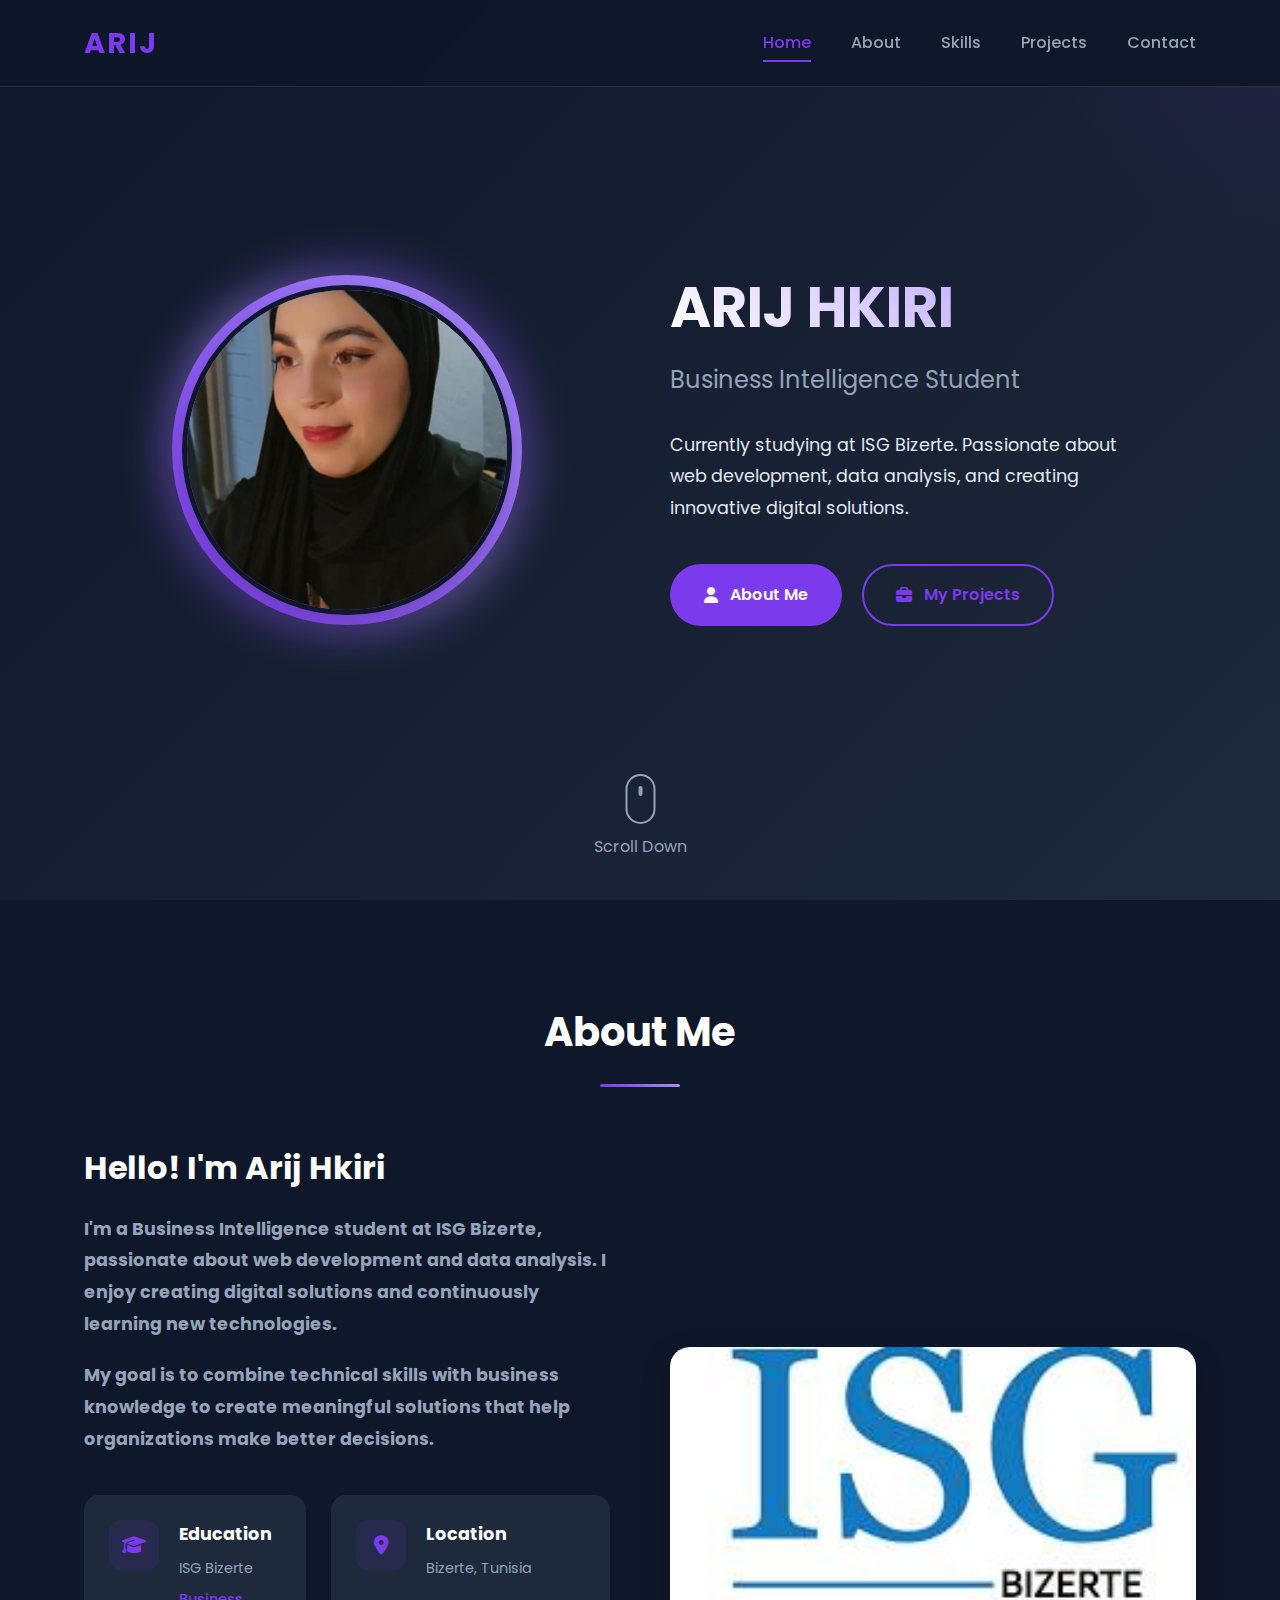
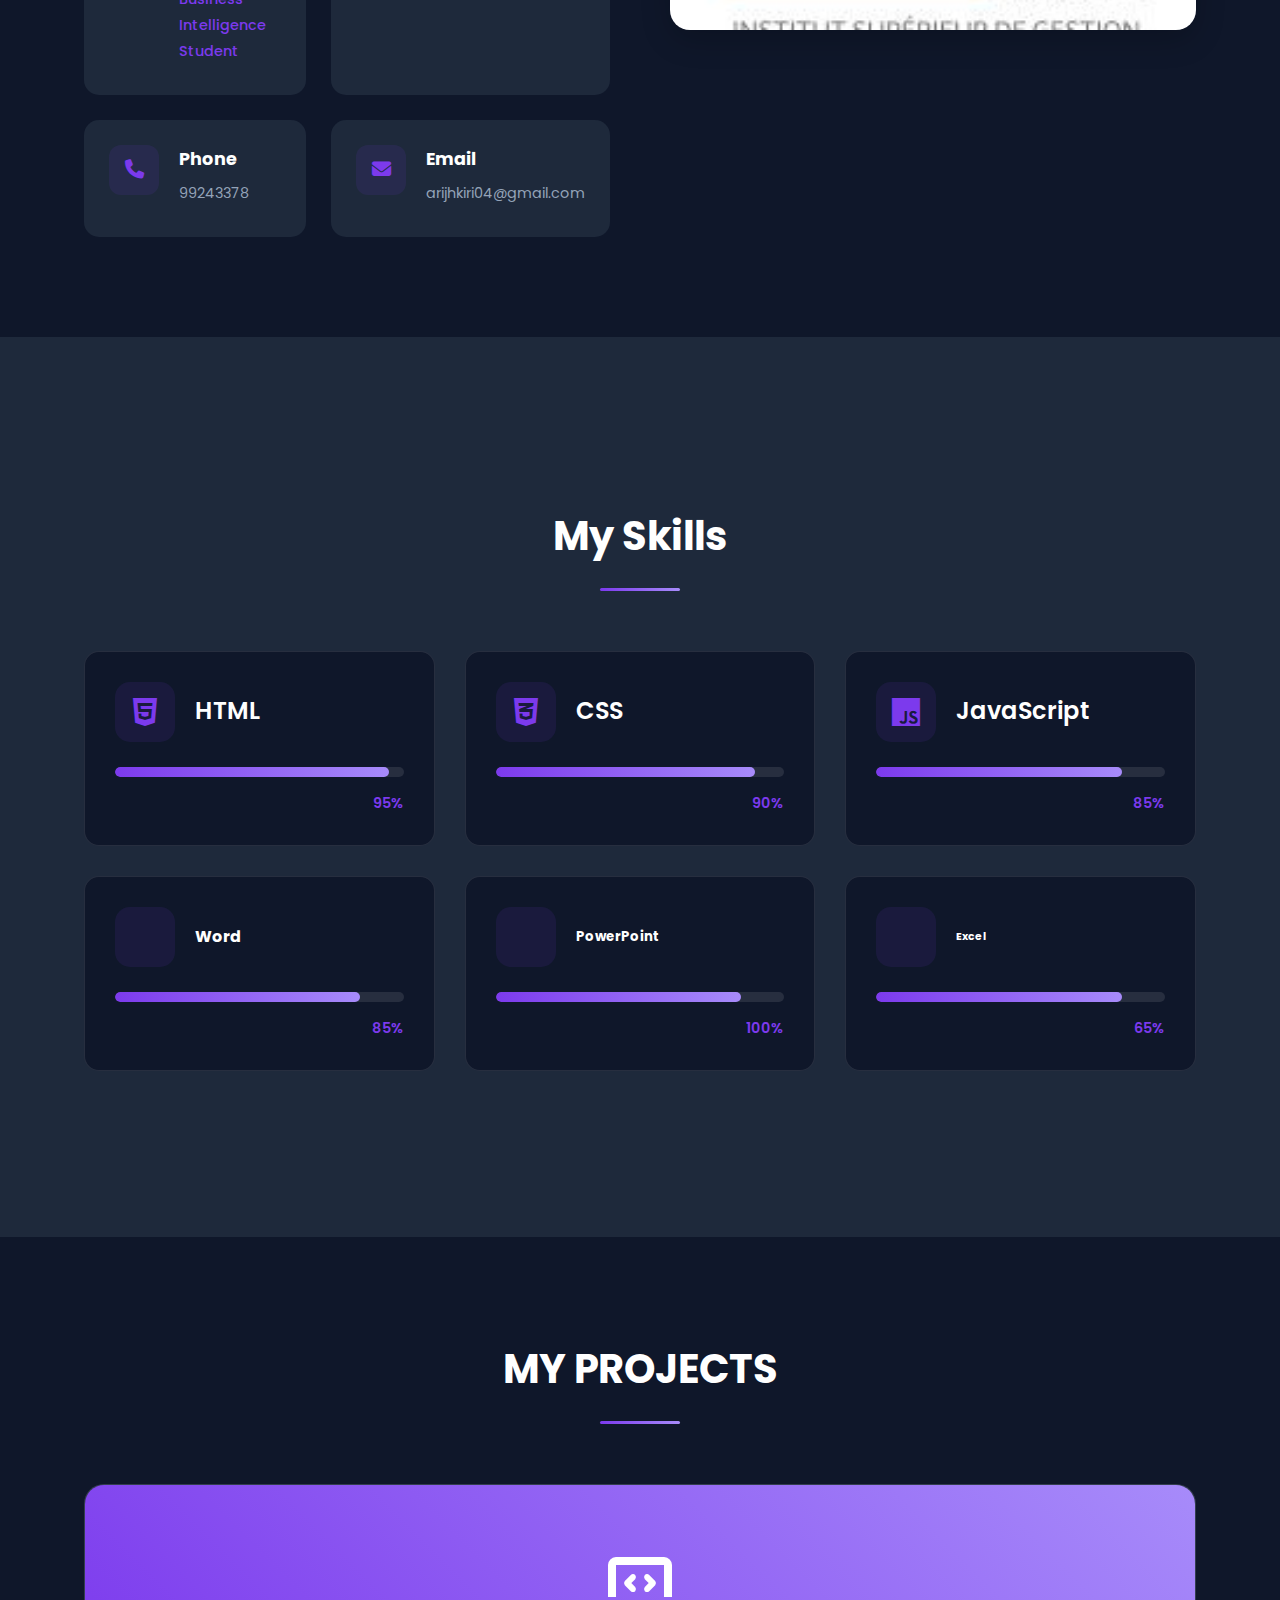
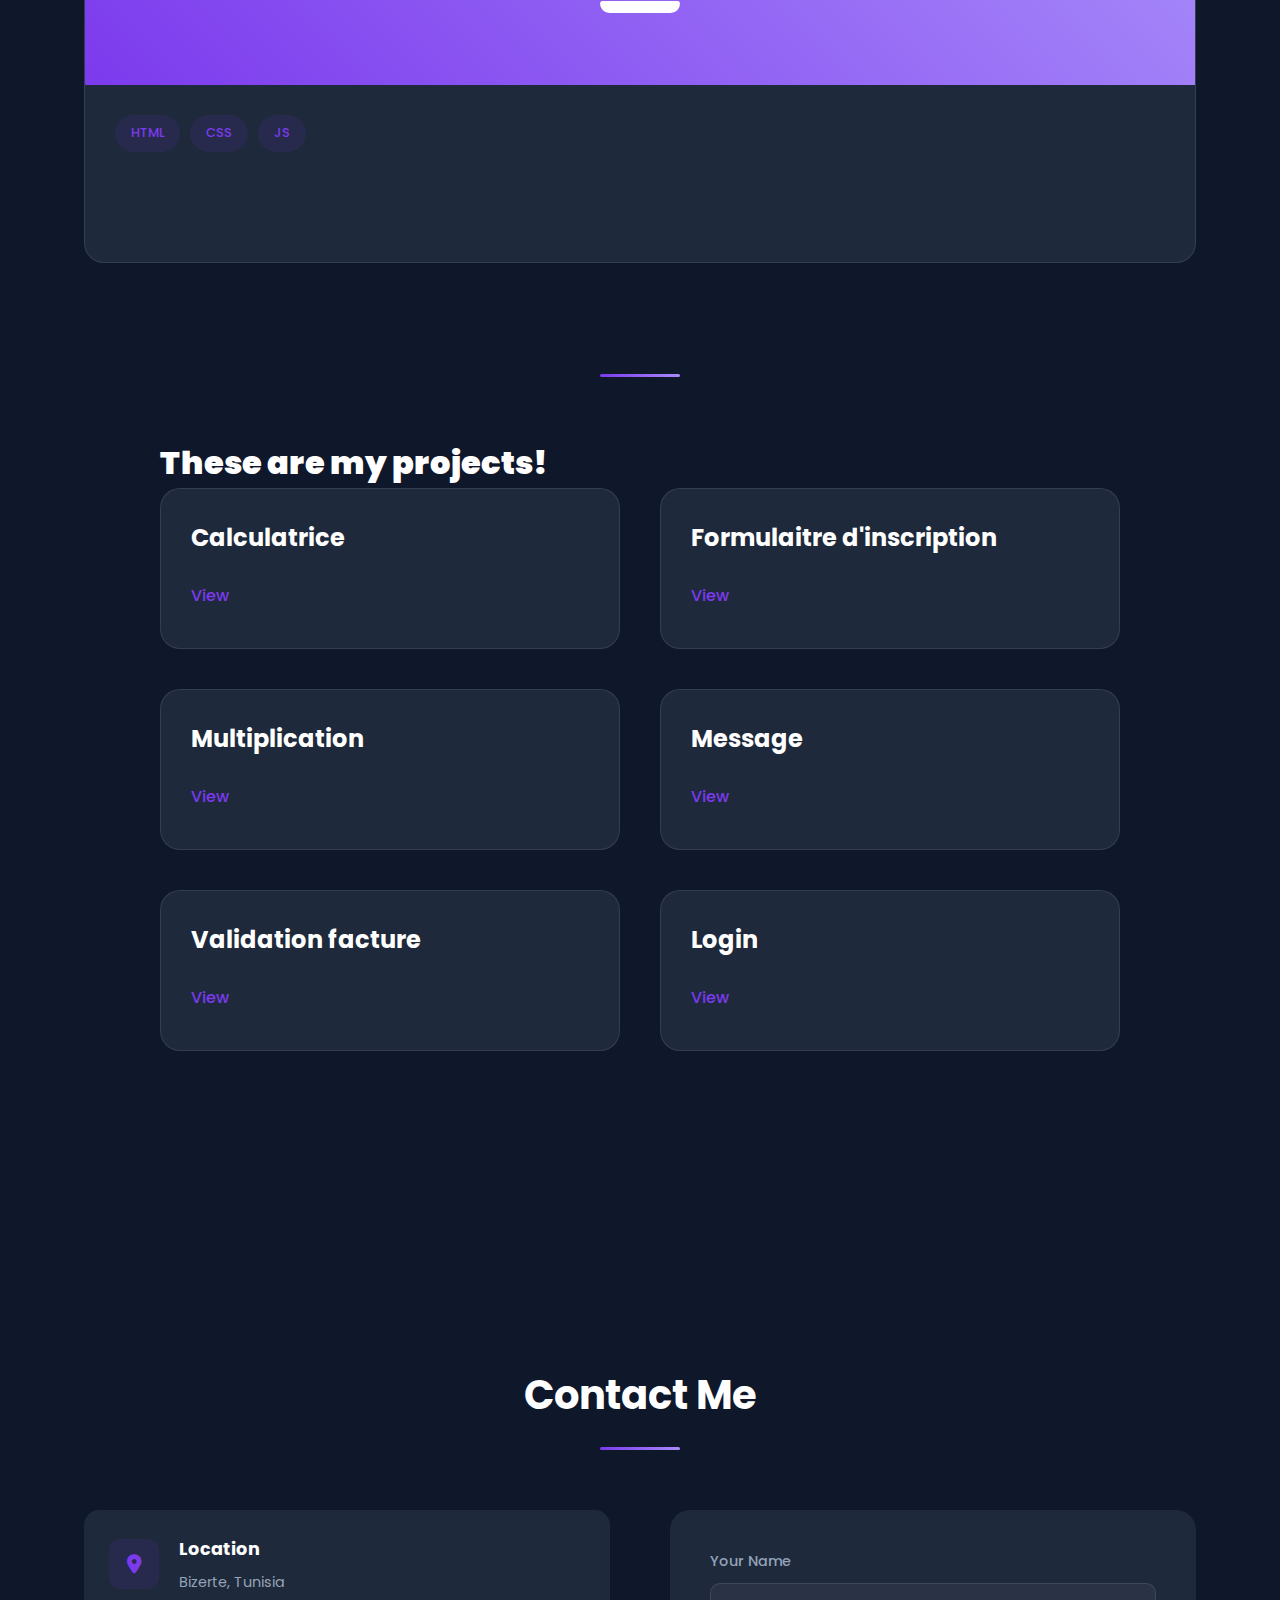
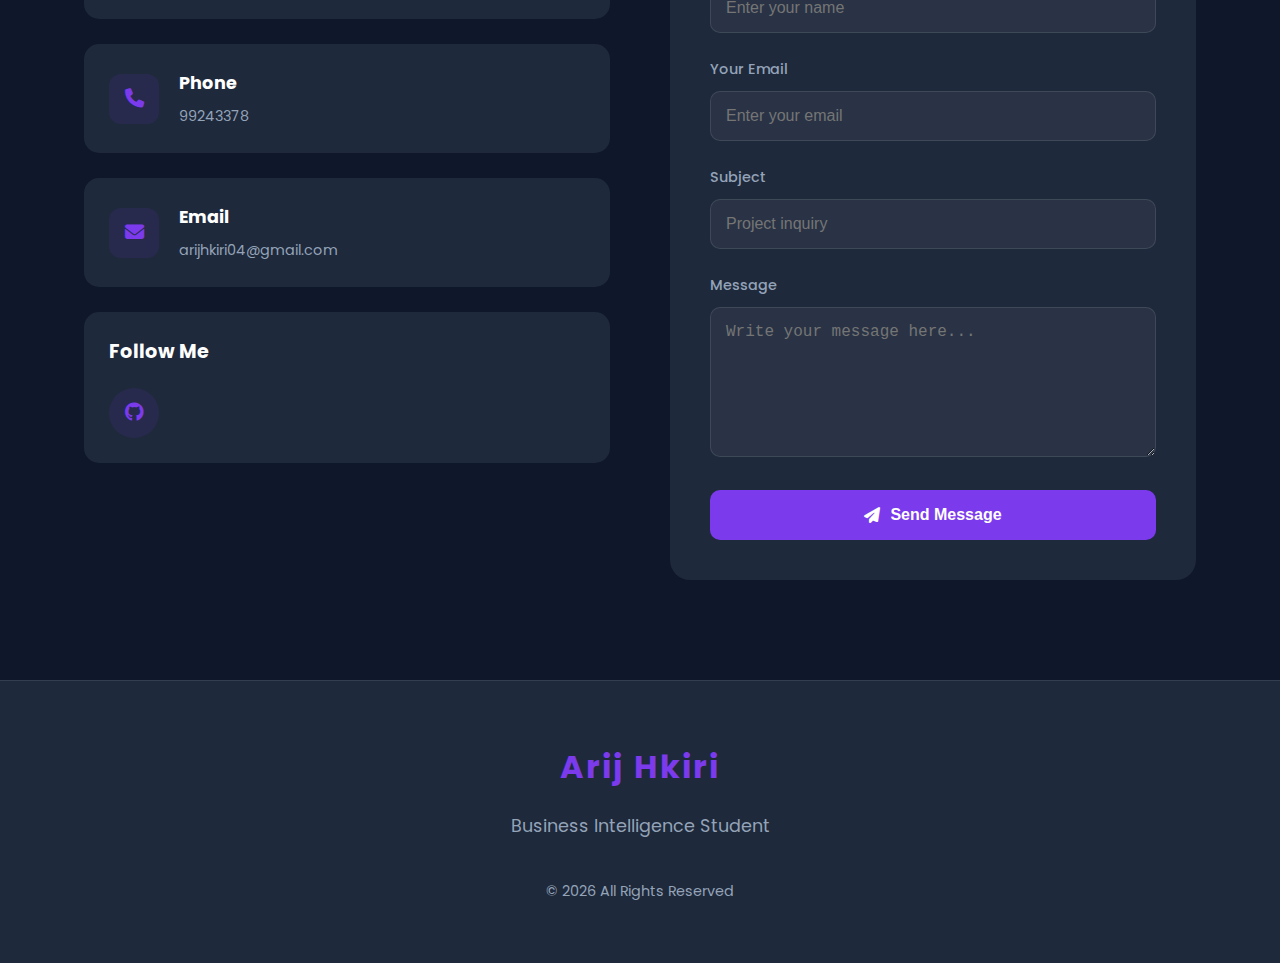
<file: index.html>
<!DOCTYPE html>
<html lang="en">
<head>
    <meta charset="UTF-8">
    <meta name="viewport" content="width=device-width, initial-scale=1.0">
    <title>Arij Hkiri | Portfolio</title>
    <link rel="icon" href="https://img.icons8.com/color/96/000000/code.png">
    <link rel="stylesheet" href="style.css">
    <link rel="stylesheet" href="https://cdnjs.cloudflare.com/ajax/libs/font-awesome/6.4.0/css/all.min.css">
    <link href="https://fonts.googleapis.com/css2?family=Poppins:wght@300;400;500;600;700&display=swap" rel="stylesheet">
</head>
<body>
    
    <nav class="navbar">
        <div class="container">
            <div class="nav-logo">ARIJ</div>
            <input type="checkbox" id="menu-toggle" class="menu-toggle">
            <label for="menu-toggle" class="menu-btn">
                <i class="fas fa-bars"></i>
            </label>
            <ul class="nav-menu">
                <li><a href="#home" class="nav-link active">Home</a></li>
                <li><a href="#about" class="nav-link">About</a></li>
                <li><a href="#skills" class="nav-link">Skills</a></li>
                <li><a href="#projects" class="nav-link">Projects</a></li>
                <li><a href="#contact" class="nav-link">Contact</a></li>
            </ul>
        </div>
    </nav>

  
    <section id="home" class="section home-section">
        <div class="container">
            <div class="home-content">
                <div class="profile-container">
                    <div class="profile-circle">
                        <img src="arij.jpeg" 
                             alt="Arij Hkiri" 
                             class="profile-img">
                    </div>
                </div>
                
                <div class="home-text">
                    <h1 class="title">ARIJ <span class="highlight">HKIRI</span></h1>
                    <h2 class="subtitle">Business Intelligence Student</h2>
                    
                    <p class="description">
                        Currently studying at ISG Bizerte. Passionate about web development, 
                        data analysis, and creating innovative digital solutions.
                    </p>
                    
                    <div class="cta-buttons">
                        <a href="#about" class="btn btn-primary">
                            <i class="fas fa-user"></i>
                            <span>About Me</span>
                        </a>
                        <a href="#projects" class="btn btn-secondary">
                            <i class="fas fa-briefcase"></i>
                            <span>My Projects</span>
                        </a>
                    </div>
                </div>
            </div>
            
            <div class="scroll-indicator">
                <a href="#about" class="scroll-down">
                    <div class="mouse">
                        <div class="wheel"></div>
                    </div>
                    <span>Scroll Down</span>
                </a>
            </div>
        </div>
    </section>

   
    <section id="about" class="section about-section">
        <div class="container">
            <div class="section-header">
                <h2 class="section-title">About Me</h2>
                <div class="section-line"></div>
            </div>
            
            <div class="about-content">
                <div class="about-text">
                    <h3>Hello! I'm Arij Hkiri</h3>
                    <p><b> I'm a Business Intelligence student at ISG Bizerte, passionate about 
                        web development and data analysis. I enjoy creating digital solutions 
                        and continuously learning new technologies.</b>
                       
                    </p>
                    <p><b>My goal is to combine technical skills with business knowledge to create 
                        meaningful solutions that help organizations make better decisions.</b>
                        
                    </p>
                    
                    <div class="info-grid">
                        <div class="info-item">
                            <div class="info-icon">
                                <i class="fas fa-graduation-cap"></i>
                            </div>
                            <div class="info-content">
                                <h4>Education</h4>
                                <p>ISG Bizerte</p>
                                <p class="info-detail">Business Intelligence Student</p>
                            </div>
                        </div>
                        
                        <div class="info-item">
                            <div class="info-icon">
                                <i class="fas fa-map-marker-alt"></i>
                            </div>
                            <div class="info-content">
                                <h4>Location</h4>
                                <p>Bizerte, Tunisia</p>
                            </div>
                        </div>
                        
                        <div class="info-item">
                            <div class="info-icon">
                                <i class="fas fa-phone"></i>
                            </div>
                            <div class="info-content">
                                <h4>Phone</h4>
                                <p>99243378</p>
                            </div>
                        </div>
                        
                        <div class="info-item">
                            <div class="info-icon">
                                <i class="fas fa-envelope"></i>
                            </div>
                            <div class="info-content">
                                <h4>Email</h4>
                                <p>arijhkiri04@gmail.com</p>
                            </div>
                        </div>
                    </div>
                </div>
                
                <div class="about-image">
                    <img src="isgb.jpg">
                </div>
            </div>
        </div>
    </section>

    <!-- Skills Section -->
    <section id="skills" class="section skills-section">
        <div class="container">
            <div class="section-header">
                <h2 class="section-title">My Skills</h2>
                <div class="section-line"></div>
            </div>
            
            <div class="skills-container">
                <div class="skill-card">
                    <div class="skill-header">
                        <div class="skill-icon">
                            <i class="fab fa-html5"></i>
                        </div>
                        <h3>HTML</h3>
                    </div>
                    <div class="skill-bar">
                        <div class="skill-progress" style="width: 95%"></div>
                    </div>
                    <div class="skill-percent">95%</div>
                </div>
                
                <div class="skill-card">
                    <div class="skill-header">
                        <div class="skill-icon">
                            <i class="fab fa-css3-alt"></i>
                        </div>
                        <h3>CSS</h3>
                    </div>
                    <div class="skill-bar">
                        <div class="skill-progress" style="width: 90%"></div>
                    </div>
                    <div class="skill-percent">90%</div>
                </div>
                
                <div class="skill-card">
                    <div class="skill-header">
                        <div class="skill-icon">
                            <i class="fab fa-js"></i>
                        </div>
                        <h3>JavaScript</h3>
                    </div>
                    <div class="skill-bar">
                        <div class="skill-progress" style="width: 85%"></div>
                    </div>
                    <div class="skill-percent">85%</div>
                </div>
                 <div class="skill-card">
                    <div class="skill-header">
                        <div class="skill-icon">
                            <i class="fab fa-Wo"></i>
                        </div>
                        <h4>Word</h4>
                    </div>
                    <div class="skill-bar">
                        <div class="skill-progress" style="width: 85%"></div>
                    </div>
                    <div class="skill-percent">85%</div>
                </div>
                 <div class="skill-card">
                    <div class="skill-header">
                        <div class="skill-icon">
                            <i class="fab fa-PP"></i>
                        </div>
                        <h5>PowerPoint</h5>
                    </div>
                    <div class="skill-bar">
                        <div class="skill-progress" style="width: 85%"></div>
                    </div>
                    <div class="skill-percent">100%</div>
                </div>
                <div class="skill-card">
                    <div class="skill-header">
                        <div class="skill-icon">
                            <i class="fab fa-ex"></i>
                        </div>
                        <h6>Excel</h6>
                    </div>
                    <div class="skill-bar">
                        <div class="skill-progress" style="width: 85%"></div>
                    </div>
                    <div class="skill-percent">65%</div>
                </div>
    </section>

    <section id="projects" class="section projects-section">
        <div class="container">
            <div class="section-header">
                <h2 class="section-title">MY PROJECTS</h2>
                <div class="section-line"></div>
            </div>
            
            <div class="projects-grid">
                <div class="project-card">
                    <div class="project-image">
                        <i class="fas fa-laptop-code"></i>
                    </div>
                    <div class="project-content">
                      
                        <div class="project-tech">
                            <span class="tech-tag">HTML</span>
                            <span class="tech-tag">CSS</span>
                            <span class="tech-tag">JS</span>
                        </div>
                        <a href="#" class="project-link">
                       
                       </div>
                        </a>
                    </div>
                </div>
                <section id="projects" class="section projects-section">
    <div class="container">
        <div class="section-header">
          
            <div class="section-line"></div>
        </div>

        
        <h1><b>These are my projects!</b></h1>
        <div class="projects-grid">
            <div class="project-card">
                <div class="project-content">
                    <h3>Calculatrice</h3>
                    <a href="mes-projets/calculatrice.html" target="_blank" class="project-link">View</a>
                </div>
            </div>

            <div class="project-card">
                <div class="project-content">
                    <h3>Formulaitre d'inscription</h3>
                    <a href="mes-projets/formulaire-inscription.html" target="_blank" class="project-link">View</a>
                </div>
            </div>

            <div class="project-card">
                <div class="project-content">
                    <h3>Multiplication</h3>
                    <a href="mes-projets/multiplication.html" target="_blank" class="project-link">View</a>
                </div>
            </div>
  <div class="project-card">
                <div class="project-content">
                    <h3>Message</h3>
                    <a href="mes-projets/message.html" target="_blank" class="project-link">View</a>
                </div>
            </div>
<div class="project-card">
                <div class="project-content">
                    <h3>Validation facture</h3>
                    <a href="mes-projets/validationfacture.html" target="_blank" class="project-link">View</a>
                </div>
            </div>
            <div class="project-card">
                <div class="project-content">
                    <h3>Login</h3>
                    <a href="mes-projets/login.html" target="_blank" class="project-link">View</a>
                </div>
            </div>
        </div>
    </div>
</section>
    </section>

    <section id="contact" class="section contact-section">
        <div class="container">
            <div class="section-header">
                <h2 class="section-title">Contact Me</h2>
                <div class="section-line"></div>
            </div>
            
            <div class="contact-content">
                <div class="contact-info">
                    <div class="contact-card">
                        <div class="contact-icon">
                            <i class="fas fa-map-marker-alt"></i>
                        </div>
                        <div class="contact-details">
                            <h4>Location</h4>
                            <p>Bizerte, Tunisia</p>
                        </div>
                    </div>
                    
                    <div class="contact-card">
                        <div class="contact-icon">
                            <i class="fas fa-phone"></i>
                        </div>
                        <div class="contact-details">
                            <h4>Phone</h4>
                            <p>99243378</p>
                        </div>
                    </div>
                    
                    <div class="contact-card">
                        <div class="contact-icon">
                            <i class="fas fa-envelope"></i>
                        </div>
                        <div class="contact-details">
                            <h4>Email</h4>
                            <p>arijhkiri04@gmail.com</p>
                        </div>
                    </div>
                    
                    <div class="social-links">
                        <h4>Follow Me</h4>
                        <div class="social-icons">

                            <a href="https://github.com/Arij-code/Arij-code.git" class="social-icon">
                                <i class="fab fa-github"></i>
                            </a>
                           
                        </div>
                    </div>
                </div>
                
                <div class="contact-form">
                    <form action="#" method="post">
                        <div class="form-group">
                            <label for="name">Your Name</label>
                            <input type="text" id="name" name="name" placeholder="Enter your name" required>
                        </div>
                        
                        <div class="form-group">
                            <label for="email">Your Email</label>
                            <input type="email" id="email" name="email" placeholder="Enter your email" required>
                        </div>
                        
                        <div class="form-group">
                            <label for="subject">Subject</label>
                            <input type="text" id="subject" name="subject" placeholder="Project inquiry">
                        </div>
                        
                        <div class="form-group">
                            <label for="message">Message</label>
                            <textarea id="message" name="message" placeholder="Write your message here..." required></textarea>
                        </div>
                        
                        <button type="submit" class="submit-btn">
                            <i class="fas fa-paper-plane"></i>
                            Send Message
                        </button>
                    </form>
                </div>
            </div>
        </div>
    </section>

    <footer class="footer">
        <div class="container">
            <div class="footer-content">
                <div class="footer-logo">Arij Hkiri</div>
                <p class="footer-text">Business Intelligence Student</p>
                <p class="copyright">© 2026 All Rights Reserved</p>
            </div>
        </div>
    </footer>
</body>
</html>
</file>
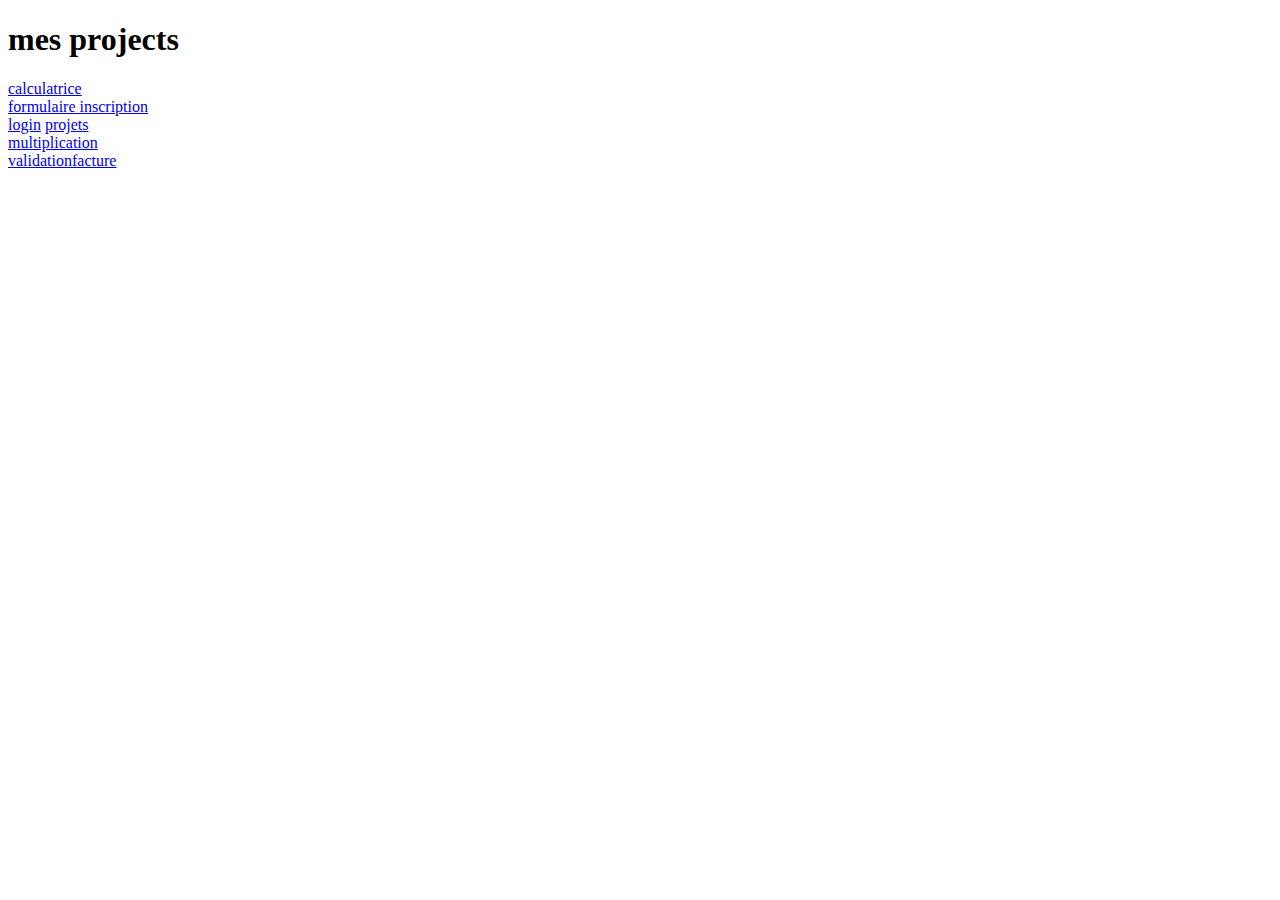
<file: mes-projets/index.html>
<!DOCTYPE html>
<html>
<head>
  <meta charset="UTF-8">
  <title>mes projets</title>
</head>
<body>

<h1>mes projects</h1>

<a href="mes-projets/calculatrice.html">calculatrice</a><br>
<a href="mes-projets/formulaire inscription.html">formulaire inscription</a><br>
<a href="mes-projets/login.html">login</a>
<a href="mes-projets/message.html">projets</a><br>
<a href="mes-projets/multiplication.html">multiplication</a><br>
<a href="mes-projets/validationfacture.html">validationfacture</a><br>

</body>
</html>
</file>
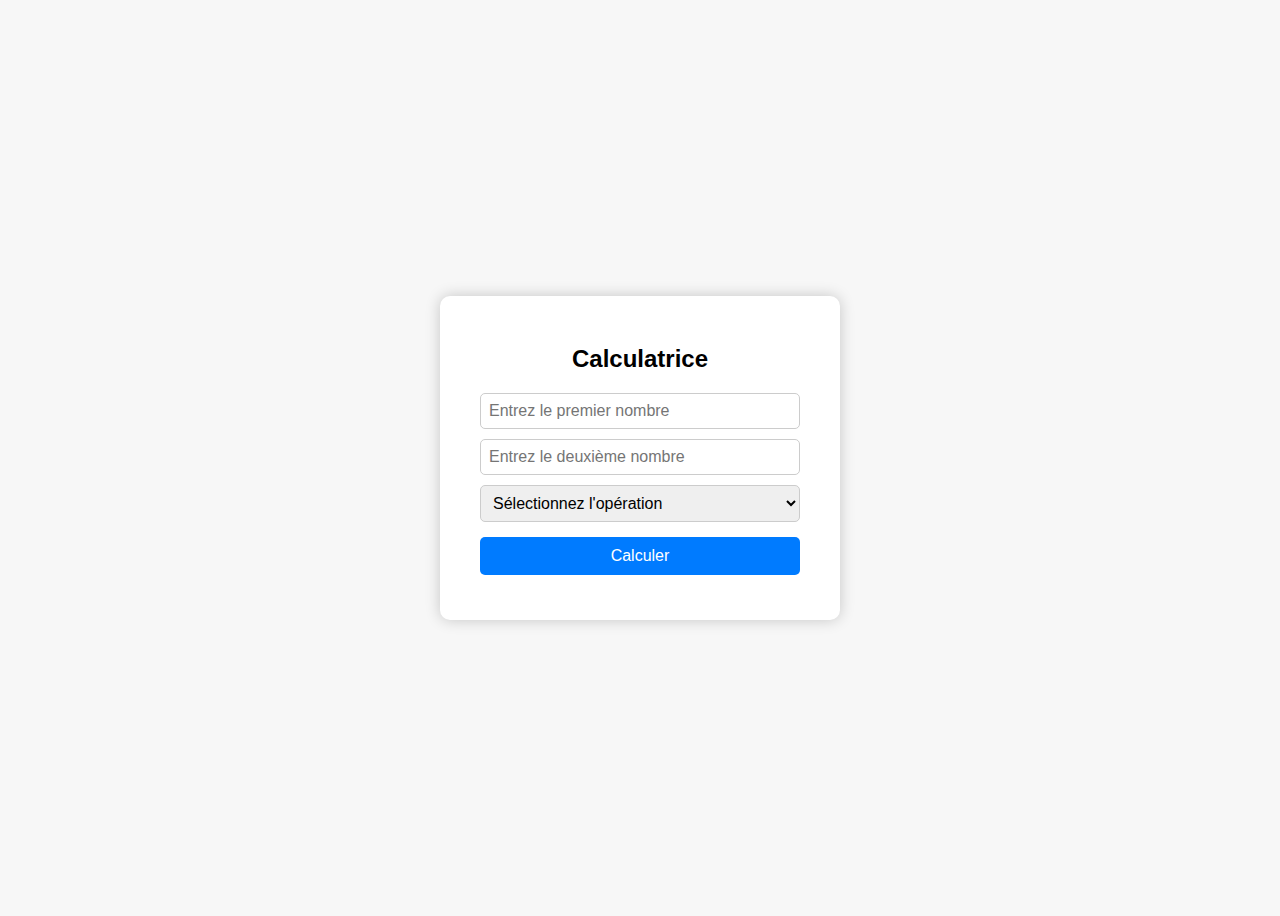
<file: mes-projets/calculatrice.html>
<!DOCTYPE html>
<html lang="fr">
<head>
  <meta charset="UTF-8">
  <meta name="viewport" content="width=device-width, initial-scale=1.0">
  <title>Calculatrice simple</title>
  <style>
    body {
      font-family: Arial, sans-serif;
      background-color: #f7f7f7;
      display: flex;
      justify-content: center;
      align-items: center;
      height: 100vh;
    }
    .calculator {
      background-color: #fff;
      padding: 30px 40px;
      border-radius: 10px;
      box-shadow: 0 0 15px rgba(0,0,0,0.2);
      width: 320px;
    }
    h2 {
      text-align: center;
      margin-bottom: 20px;
    }
    input[type="number"] {
      width: 100%;
      padding: 8px;
      margin-bottom: 10px;
      border-radius: 5px;
      border: 1px solid #ccc;
      box-sizing: border-box;
      font-size: 16px;
    }
    select {
      width: 100%;
      padding: 8px;
      margin-bottom: 15px;
      border-radius: 5px;
      border: 1px solid #ccc;
      font-size: 16px;
    }
    button {
      width: 100%;
      padding: 10px;
      border: none;
      background-color: #007BFF;
      color: #fff;
      font-size: 16px;
      border-radius: 5px;
      cursor: pointer;
    }
    button:hover {
      background-color: #0056b3;
    }
    .result {
      margin-top: 15px;
      font-size: 18px;
      font-weight: bold;
      text-align: center;
      color: #333;
    }
    .error {
      color: red;
      font-size: 14px;
      margin-bottom: 10px;
      text-align: center;
    }
  </style>
</head>
<body>

<div class="calculator">
  <h2>Calculatrice</h2>
  
  <div class="error" id="error"></div>
  
  <input type="number" id="nombre1" placeholder="Entrez le premier nombre">
  <input type="number" id="nombre2" placeholder="Entrez le deuxième nombre">
  
  <select id="operation">
    <option value="">Sélectionnez l'opération</option>
    <option value="+">Addition (+)</option>
    <option value="-">Soustraction (-)</option>
    <option value="*">Multiplication (*)</option>
    <option value="/">Division (/)</option>
  </select>
  
  <button id="btn_calculer">Calculer</button>
  
  <div class="result" id="resultat"></div>
</div>

<script>
const nombre1 = document.getElementById("nombre1");
const nombre2 = document.getElementById("nombre2");
const operation = document.getElementById("operation");
const btn = document.getElementById("btn_calculer");
const resultat = document.getElementById("resultat");
const error = document.getElementById("error");

btn.addEventListener("click", () => {

  resultat.textContent = "";
  error.textContent = "";

  let n1 = Number(nombre1.value);
  let n2 = Number(nombre2.value);
  let op = operation.value;

  if (isNaN(n1) || isNaN(n2)) {
    error.textContent = "Veuillez entrer des nombres valides.";
    return;
  }
  if (!op) {
    error.textContent = "Veuillez sélectionner une opération.";
    return;
  }
  if (op === "/" && n2 === 0) {
    error.textContent = "Erreur : division par zéro impossible !";
    return;
  }


  let res;
  switch(op) {
    case "+": res = n1 + n2; break;
    case "-": res = n1 - n2; break;
    case "*": res = n1 * n2; break;
    case "/": res = n1 / n2; break;
  }

  resultat.textContent = `Résultat : ${n1} ${op} ${n2} = ${res}`;
});
</script>

</body>
</html>
</file>
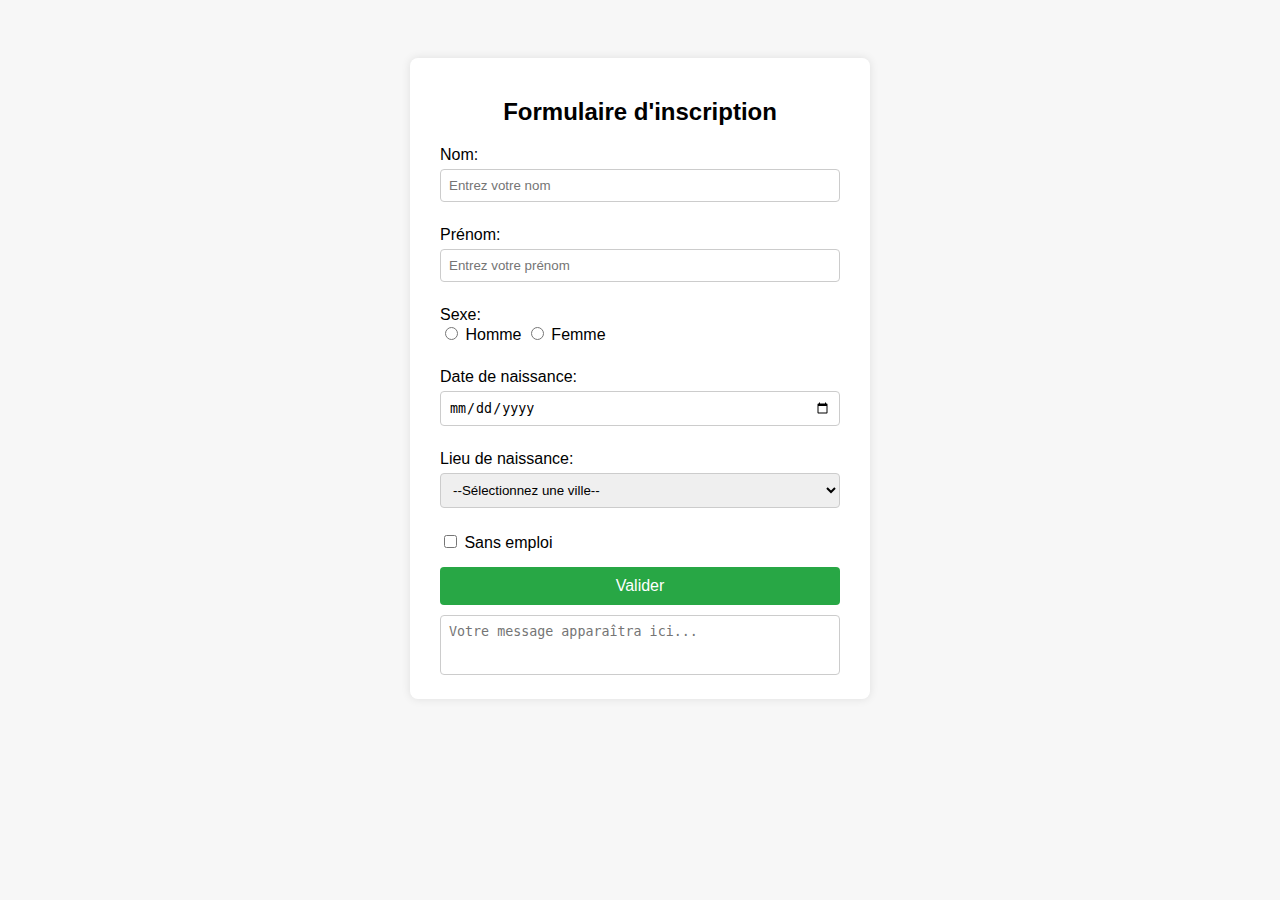
<file: mes-projets/formulaire inscription.html>
<!DOCTYPE html>
<html lang="fr">
<head>
<meta charset="UTF-8">
<meta name="viewport" content="width=device-width, initial-scale=1.0">
<title>Formulaire d'inscription</title>
<style>
  body {
    font-family: Arial, sans-serif;
    background-color: #f7f7f7;
    display: flex;
    justify-content: center;
    padding: 50px 0;
  }
  .container {
    background-color: #fff;
    padding: 20px 30px;
    border-radius: 8px;
    box-shadow: 0 0 10px rgba(0,0,0,0.1);
    width: 400px;
  }
  h2 {
    text-align: center;
    margin-bottom: 20px;
  }
  label {
    display: block;
    margin-top: 10px;
  }
  input[type="text"], input[type="date"], select, textarea {
    width: 100%;
    padding: 8px;
    margin-top: 5px;
    border-radius: 4px;
    border: 1px solid #ccc;
    box-sizing: border-box;
  }
  .error {
    color: red;
    font-size: 12px;
    height: 14px;
  }
  button {
    width: 100%;
    padding: 10px;
    margin-top: 15px;
    border: none;
    background-color: #28a745;
    color: #fff;
    border-radius: 4px;
    cursor: pointer;
    font-size: 16px;
  }
  button:hover {
    background-color: #218838;
  }
  textarea {
    resize: none;
    margin-top: 10px;
    height: 60px;
  }
</style>
</head>
<body>

<div class="container">
  <h2>Formulaire d'inscription</h2>

  <div>
    <label for="nom">Nom:</label>
    <input type="text" id="nom" placeholder="Entrez votre nom">
    <div class="error"></div>
  </div>

  <div>
    <label for="prenom">Prénom:</label>
    <input type="text" id="prenom" placeholder="Entrez votre prénom">
    <div class="error"></div>
  </div>

  <div>
    <label>Sexe:</label>
    <input type="radio" name="sexe" id="homme"> Homme
    <input type="radio" name="sexe" id="femme"> Femme
    <div class="error"></div>
  </div>

  <div>
    <label for="dateN">Date de naissance:</label>
    <input type="date" id="dateN">
    <div class="error"></div>
  </div>

  <div>
    <label for="lieu">Lieu de naissance:</label>
    <select id="lieu">
      <option value="">--Sélectionnez une ville--</option>
      <option value="Tunis">Tunis</option>
      <option value="Sfax">Sfax</option>
      <option value="Sousse">Sousse</option>
      <option value="Autre">Autre</option>
    </select>
    <div class="error"></div>
  </div>

  <div>
    <label>
      <input type="checkbox" id="emploie"> Sans emploi
    </label>
  </div>

  <button onclick="afficher()">Valider</button>

  <textarea id="phrase" readonly placeholder="Votre message apparaîtra ici..."></textarea>
</div>

<script>
let nom = document.getElementById("nom");
let prenom = document.getElementById("prenom");
let lieu = document.getElementById("lieu");
let dateN = document.getElementById("dateN");
let sexe = document.getElementsByName("sexe");
let emploie = document.getElementById("emploie");
let phrase = document.getElementById("phrase");

function afficher() {
  document.querySelectorAll(".error").forEach((e) => (e.textContent = ""));
  let ok = true;

  if (nom.value.trim() === "") {
    nom.parentElement.querySelector(".error").textContent = "Le nom est obligatoire.";
    ok = false;
  }
  if (prenom.value.trim() === "") {
    prenom.parentElement.querySelector(".error").textContent = "Le prénom est obligatoire.";
    ok = false;
  }
  if (!document.getElementById("homme").checked && !document.getElementById("femme").checked) {
    sexe[0].parentElement.querySelector(".error").textContent = "Veuillez sélectionner un sexe.";
    ok = false;
  }
  if (dateN.value === "") {
    dateN.parentElement.querySelector(".error").textContent = "Veuillez introduire votre date de naissance.";
    ok = false;
  } else if (calculAge() < 18) {
    dateN.parentElement.querySelector(".error").textContent = "Votre âge doit être ≥ 18 ans.";
    ok = false;
  }
  if (lieu.value === "") {
    lieu.parentElement.querySelector(".error").textContent = "Veuillez choisir une ville.";
    ok = false;
  }

  if (ok) {
    let msg = "Monsieur ";
    if (document.getElementById("femme").checked) msg = "Mme ";
    msg += `${prenom.value} ${nom.value}, né(e) le ${dateN.value} à ${lieu.value}.`;
    if (emplsoie.checked) msg += " Actuellement vous êtes sans emploi!";
    phrase.value = msg;
  }
}

function calculAge() {
  let datej = new Date();
  let dn = new Date(dateN.value);
  let age = Math.floor((datej - dn) / (1000 * 3600 * 24 * 365));
  return age;
}
</script>

</body>
</html>
</file>
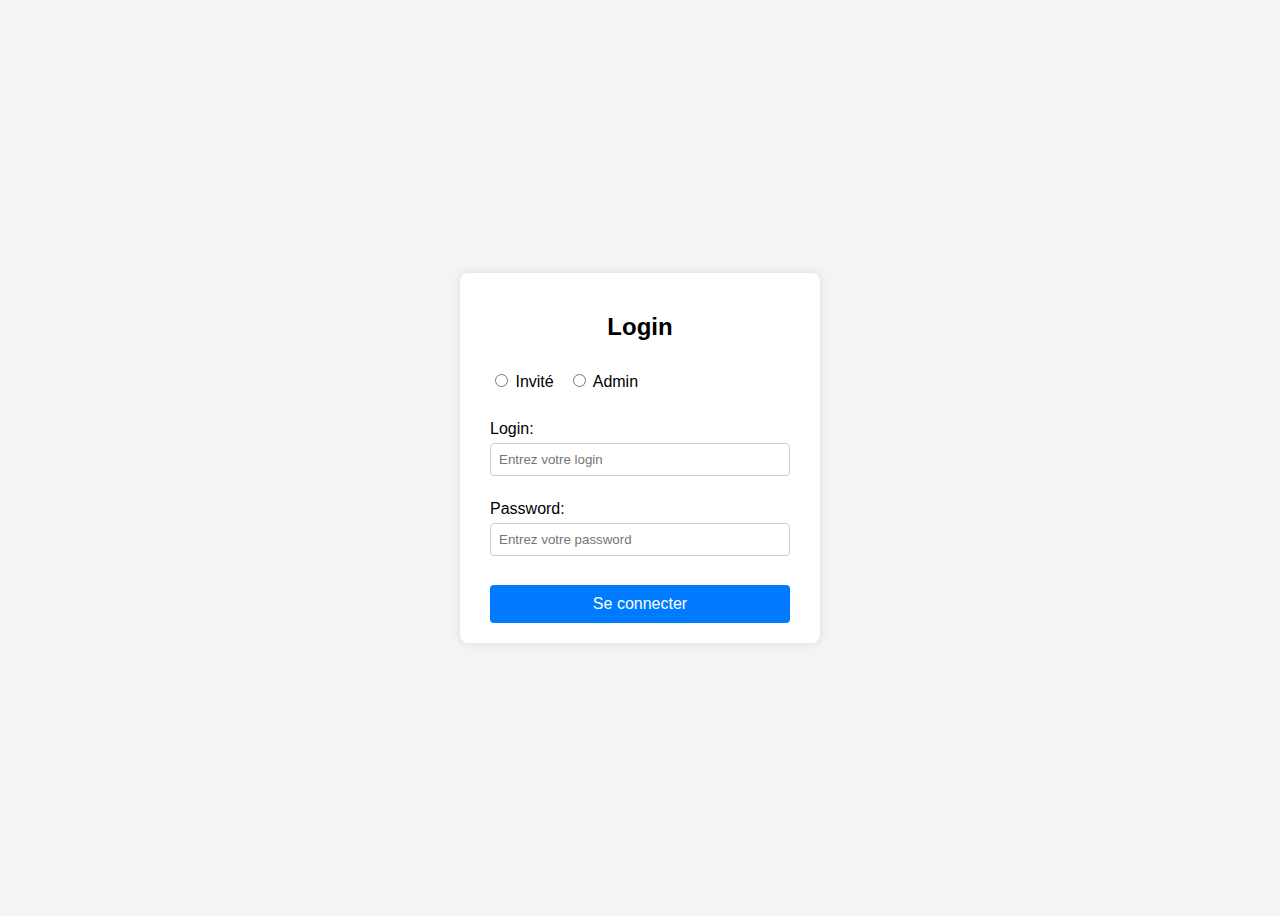
<file: mes-projets/login.html>
<!DOCTYPE html>
<html lang="fr">
<head>
  <meta charset="UTF-8">
  <meta name="viewport" content="width=device-width, initial-scale=1.0">
  <title>Login Form</title>
  <style>
    body {
      font-family: Arial, sans-serif;
      background-color: #f4f4f4;
      display: flex;
      justify-content: center;
      align-items: center;
      height: 100vh;
    }
    .login-container {
      background-color: #fff;
      padding: 20px 30px;
      border-radius: 8px;
      box-shadow: 0 0 10px rgba(0,0,0,0.1);
      width: 300px;
    }
    h2 {
      text-align: center;
      margin-bottom: 20px;
    }
    label {
      display: block;
      margin-bottom: 5px;
      margin-top: 10px;
    }
    input[type="text"], input[type="password"] {
      width: 100%;
      padding: 8px;
      box-sizing: border-box;
      border-radius: 4px;
      border: 1px solid #ccc;
    }
    .roles {
      margin: 10px 0;
    }
    .roles label {
      display: inline-block;
      margin-right: 10px;
    }
    .error {
      color: red;
      font-size: 12px;
      height: 14px;
    }
    button {
      width: 100%;
      padding: 10px;
      margin-top: 15px;
      border: none;
      background-color: #007BFF;
      color: #fff;
      border-radius: 4px;
      cursor: pointer;
      font-size: 16px;
    }
    button:hover {
      background-color: #0056b3;
    }
  </style>
</head>
<body>

  <div class="login-container">
    <h2>Login</h2>

    <div class="roles">
      <label>
        <input type="radio" id="invite" name="role"> Invité
      </label>
      <label>
        <input type="radio" id="admin" name="role"> Admin
      </label>
      <div class="error"></div>
    </div>

    <div>
      <label for="login">Login:</label>
      <input type="text" id="login" placeholder="Entrez votre login">
      <div class="error"></div>
    </div>

    <div>
      <label for="pw">Password:</label>
      <input type="password" id="pw" placeholder="Entrez votre password">
      <div class="error"></div>
    </div>

    <button id="btn_login">Se connecter</button>
  </div>

  <script>
    const invite = document.getElementById("invite");
    const admin = document.getElementById("admin");
    const login = document.getElementById("login");
    const pw = document.getElementById("pw");

    document.getElementById("btn_login").addEventListener("click", () => {
      document.querySelectorAll(".error").forEach((e) => (e.textContent = ""));
      let test = true;

      if (!invite.checked && !admin.checked) {
        test = false;
        invite.parentElement.parentElement.querySelector(".error").textContent =
          "Veuillez choisir votre mode";
      }

      /
      if (login.value.trim() === "") {
        test = false;
        login.parentElement.querySelector(".error").textContent =
          "Veuillez introduire votre login";
      }

      if (pw.value.trim() === "") {
        test = false;
        pw.parentElement.querySelector(".error").textContent =
          "Veuillez introduire votre password";
      }

      if (invite.checked && (login.value !== "user" || pw.value !== "user")) {
        test = false;
        login.parentElement.querySelector(".error").textContent =
          "Veuillez vérifier vos cordonnées";
      }

    
      if (admin.checked && (login.value !== "admin" || pw.value !== "admin")) {
        test = false;
        login.parentElement.querySelector(".error").textContent =
          "Veuillez vérifier vos cordonnées";
      }

   
      if (test && admin.checked) alert("admin connected");
      if (test && invite.checked) alert("invité connected");
    });
  </script>

</body>
</html>
</file>
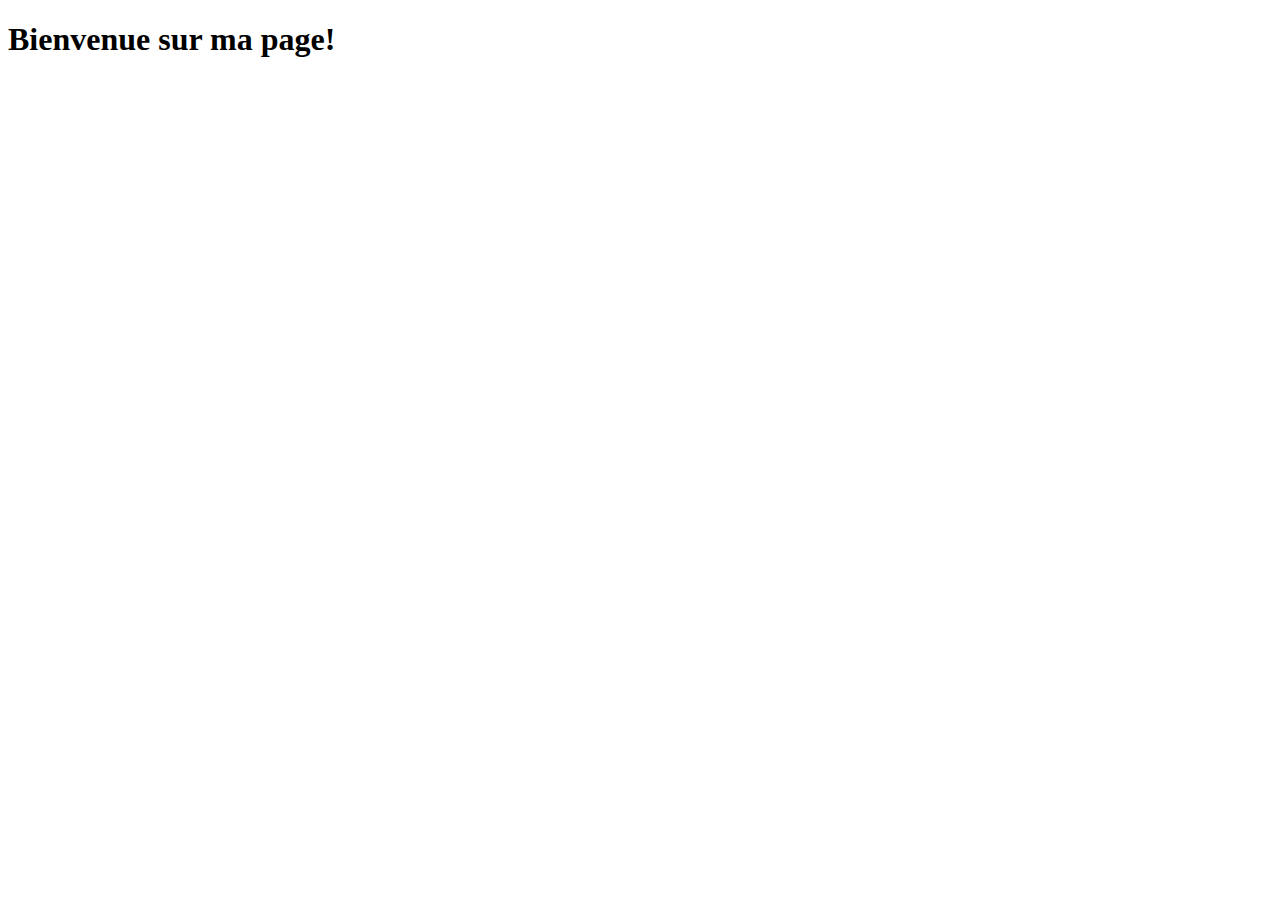
<file: mes-projets/message.html>
<!DOCTYPE html>
<html lang="fr">
<head>
    <meta charset="UTF-8">
    <meta name="viewport" content="width=device-width, initial-scale=1.0">
    <title>Bienvenue</title>
</head>
<body>
    <h1>Bienvenue sur ma page!</h1>

    <script>
      
        alert("Bienvenue sur ma page !");

     
        let nom = prompt("Veuillez entrer votre nom :");

       
        if(nom && nom.trim() !== "") {
            alert("Bonjour, " + nom + " !");
        } else {
            alert("Bonjour, invité !");
        }
    </script>
</body>
</html>
</file>
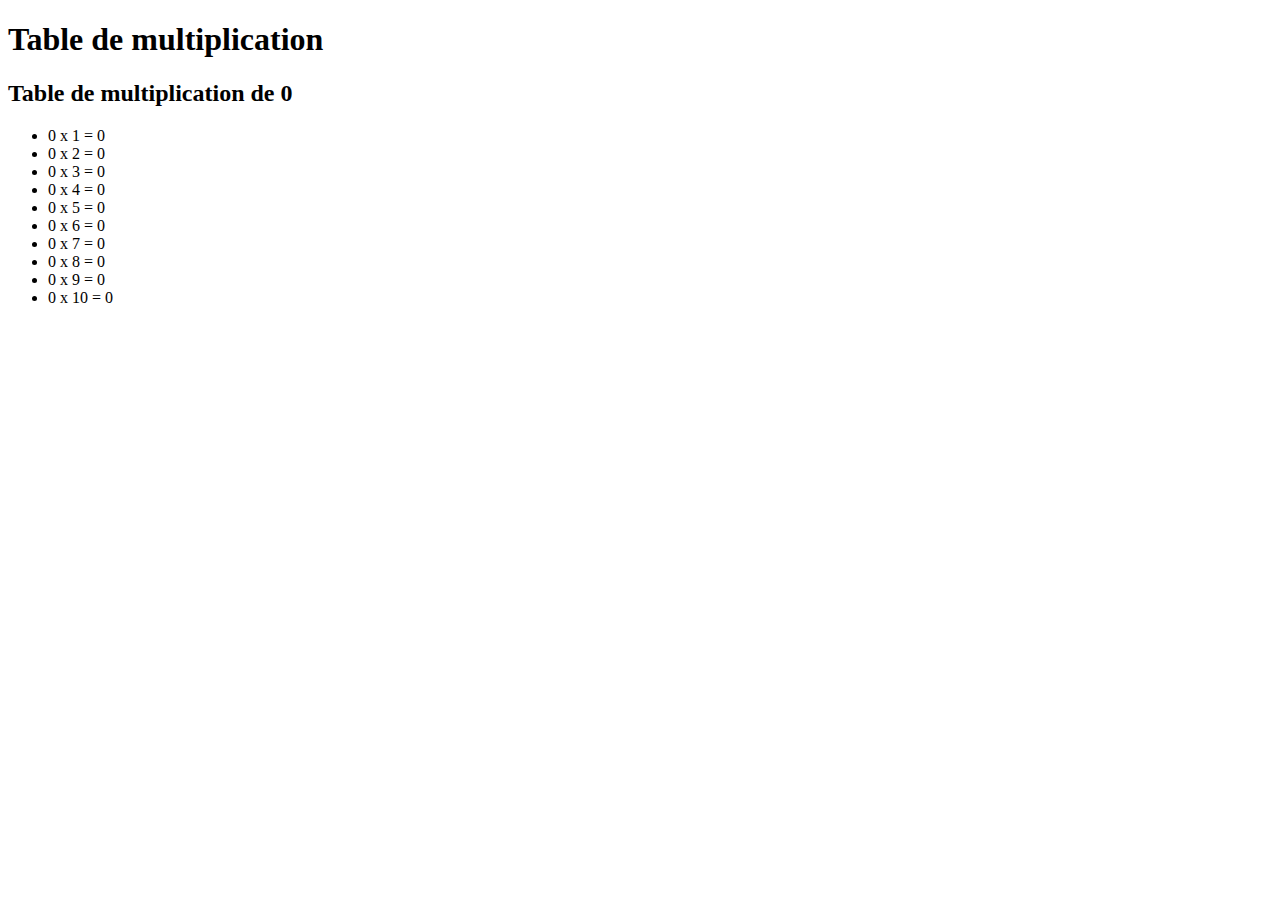
<file: mes-projets/multiplication.html>
<!DOCTYPE html>
<html lang="fr">
<head>
    <meta charset="UTF-8">
    <meta name="viewport" content="width=device-width, initial-scale=1.0">
    <title>Table de multiplication</title>
</head>
<body>
    <h1>Table de multiplication</h1>
    <div id="table-container"></div> 

    <script>
        function afficherTableMultiplication() {
           
            let nombre = prompt("Entrez un nombre pour afficher sa table de multiplication :");

          
            nombre = Number(nombre);

          
            if(isNaN(nombre)) {
                alert("Erreur : veuillez entrer un nombre valide !");
                return;
            }

            let tableHTML = "<h2>Table de multiplication de " + nombre + "</h2><ul>";
            for(let i = 1; i <= 10; i++) {
                tableHTML += "<li>" + nombre + " x " + i + " = " + (nombre * i) + "</li>";
            }
            tableHTML += "</ul>";

            document.getElementById("table-container").innerHTML = tableHTML;
        }

       
        afficherTableMultiplication();
    </script>
</body>
</html>
</file>
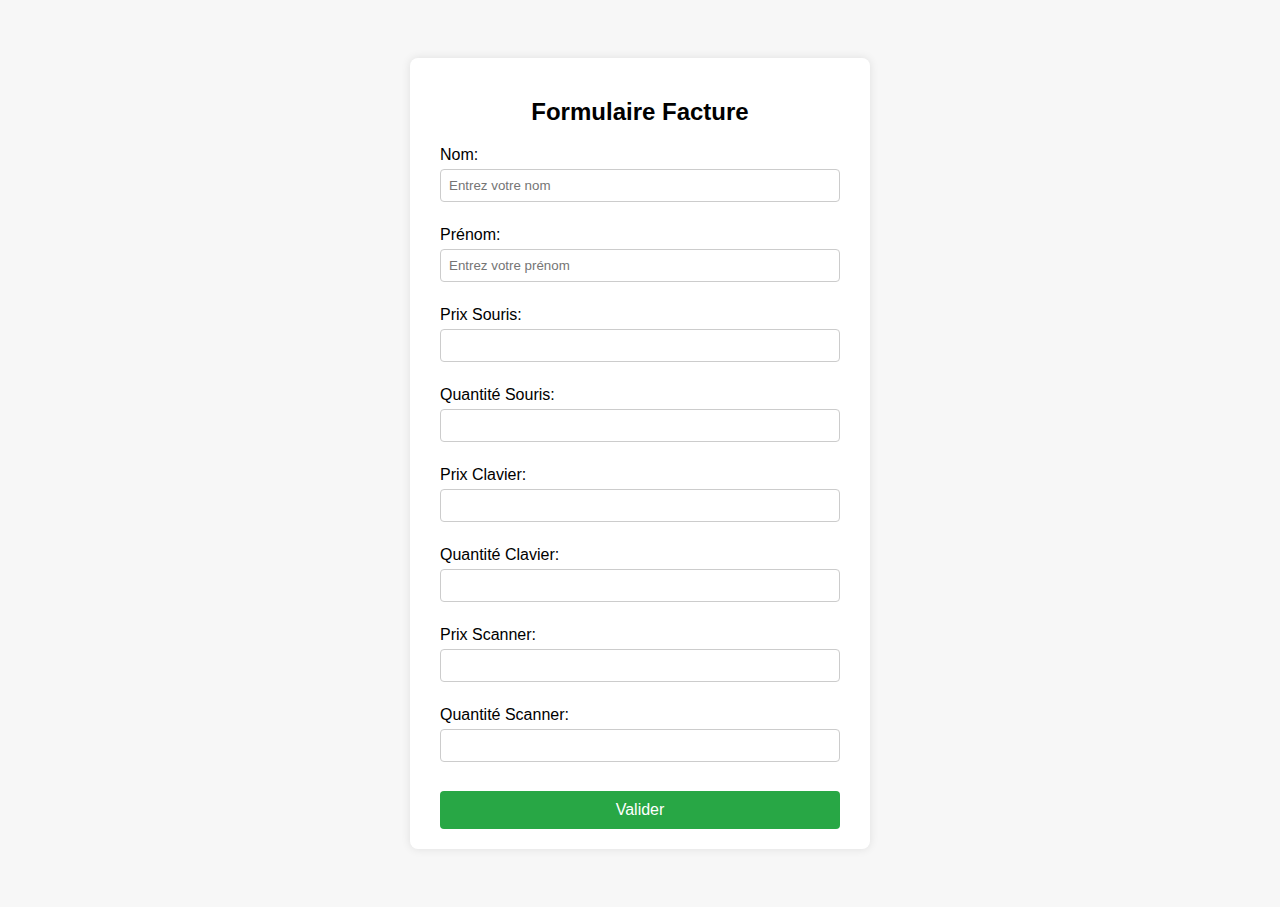
<file: mes-projets/validationfacture.html>
<!DOCTYPE html>
<html lang="fr">
<head>
  <meta charset="UTF-8">
  <meta name="viewport" content="width=device-width, initial-scale=1.0">
  <title>Facture</title>
  <style>
    body {
      font-family: Arial, sans-serif;
      background-color: #f7f7f7;
      display: flex;
      justify-content: center;
      padding: 50px 0;
    }
    .container {
      background-color: #fff;
      padding: 20px 30px;
      border-radius: 8px;
      box-shadow: 0 0 10px rgba(0,0,0,0.1);
      width: 400px;
    }
    h2 {
      text-align: center;
      margin-bottom: 20px;
    }
    label {
      display: block;
      margin-top: 10px;
    }
    input[type="text"], input[type="number"] {
      width: 100%;
      padding: 8px;
      box-sizing: border-box;
      margin-top: 5px;
      border-radius: 4px;
      border: 1px solid #ccc;
    }
    .error {
      color: red;
      font-size: 12px;
      height: 14px;
    }
    button {
      width: 100%;
      padding: 10px;
      margin-top: 15px;
      border: none;
      background-color: #28a745;
      color: #fff;
      border-radius: 4px;
      cursor: pointer;
      font-size: 16px;
    }
    button:hover {
      background-color: #218838;
    }
    table {
      width: 100%;
      border-collapse: collapse;
      margin-top: 20px;
      display: none;
    }
    table, th, td {
      border: 1px solid #ccc;
    }
    th, td {
      padding: 8px;
      text-align: center;
    }
    caption {
      font-weight: bold;
      margin-bottom: 10px;
      font-size: 16px;
    }
    .total-row {
      background-color: #f0f0f0;
      font-weight: bold;
    }
  </style>
</head>
<body>

<div class="container" id="frm">
  <h2>Formulaire Facture</h2>
  <div>
    <label for="nom">Nom:</label>
    <input type="text" id="nom" placeholder="Entrez votre nom">
    <div class="error"></div>
  </div>
  <div>
    <label for="prenom">Prénom:</label>
    <input type="text" id="prenom" placeholder="Entrez votre prénom">
    <div class="error"></div>
  </div>

  <div>
    <label for="prix_souris">Prix Souris:</label>
    <input type="number" id="prix_souris" min="0">
    <div class="error"></div>
  </div>
  <div>
    <label for="qt_souris">Quantité Souris:</label>
    <input type="number" id="qt_souris" min="0">
    <div class="error"></div>
  </div>

  <div>
    <label for="prix_clavier">Prix Clavier:</label>
    <input type="number" id="prix_clavier" min="0">
    <div class="error"></div>
  </div>
  <div>
    <label for="qt_clavier">Quantité Clavier:</label>
    <input type="number" id="qt_clavier" min="0">
    <div class="error"></div>
  </div>

  <div>
    <label for="prix_scanner">Prix Scanner:</label>
    <input type="number" id="prix_scanner" min="0">
    <div class="error"></div>
  </div>
  <div>
    <label for="qt_scanner">Quantité Scanner:</label>
    <input type="number" id="qt_scanner" min="0">
    <div class="error"></div>
  </div>

  <button id="btn_valider">Valider</button>
</div>

<table id="res"></table>

<script>
const nom = document.getElementById("nom");
const prenom = document.getElementById("prenom");
const prix_clavier = document.getElementById("prix_clavier");
const qt_clavier = document.getElementById("qt_clavier");
const prix_scanner = document.getElementById("prix_scanner");
const qt_scanner = document.getElementById("qt_scanner");
const prix_souris = document.getElementById("prix_souris");
const qt_souris = document.getElementById("qt_souris");
const res = document.getElementById("res");

document.getElementById("btn_valider").addEventListener("click", () => {
    document.querySelectorAll(".error").forEach(e => e.textContent = "");
    let test = true;

    if (nom.value.trim() === "") {
      test = false;
      nom.parentElement.querySelector(".error").textContent = "Veuillez introduire votre nom";
    }
    if (prenom.value.trim() === "") {
      test = false;
      prenom.parentElement.querySelector(".error").textContent = "Veuillez introduire votre prénom";
    }
    if (prix_souris.value === "" || Number(prix_souris.value) < 0) {
      test = false;
      prix_souris.parentElement.querySelector(".error").textContent = "Veuillez introduire le prix de souris";
    }
    if (qt_souris.value === "" || Number(qt_souris.value) < 0) {
      test = false;
      qt_souris.parentElement.querySelector(".error").textContent = "Veuillez introduire la qt de souris";
    }
    if (prix_clavier.value === "" || Number(prix_clavier.value) < 0) {
      test = false;
      prix_clavier.parentElement.querySelector(".error").textContent = "Veuillez introduire le prix de clavier";
    }
    if (qt_clavier.value === "" || Number(qt_clavier.value) < 0) {
      test = false;
      qt_clavier.parentElement.querySelector(".error").textContent = "Veuillez introduire la qt de clavier";
    }
    if (prix_scanner.value === "" || Number(prix_scanner.value) < 0) {
      test = false;
      prix_scanner.parentElement.querySelector(".error").textContent = "Veuillez introduire le prix de scanner";
    }
    if (qt_scanner.value === "" || Number(qt_scanner.value) < 0) {
      test = false;
      qt_scanner.parentElement.querySelector(".error").textContent = "Veuillez introduire la qt de scanner";
    }

    if (test) {
      res.innerHTML = "";
      res.style.display = "table";
      document.getElementById("frm").style.display = "none";

      let tot_souris = Number(prix_souris.value) * Number(qt_souris.value);
      let tot_clavier = Number(prix_clavier.value) * Number(qt_clavier.value);
      let tot_scanner = Number(prix_scanner.value) * Number(qt_scanner.value);
      let total = tot_souris + tot_clavier + tot_scanner;

      res.innerHTML += `<caption>Facture de Mr/Mme ${nom.value} ${prenom.value}</caption>`;
      res.innerHTML += `<tr>
                          <th>Produit</th>
                          <th>Prix unitaire</th>
                          <th>Quantité</th>
                          <th>Prix</th>
                        </tr>`;
      res.innerHTML += `<tr>
                          <td>Souris</td>
                          <td>${prix_souris.value}</td>
                          <td>${qt_souris.value}</td>
                          <td>${tot_souris}</td>
                        </tr>`;
      res.innerHTML += `<tr>
                          <td>Clavier</td>
                          <td>${prix_clavier.value}</td>
                          <td>${qt_clavier.value}</td>
                          <td>${tot_clavier}</td>
                        </tr>`;
      res.innerHTML += `<tr>
                          <td>Scanner</td>
                          <td>${prix_scanner.value}</td>
                          <td>${qt_scanner.value}</td>
                          <td>${tot_scanner}</td>
                        </tr>`;
      res.innerHTML += `<tr class="total-row">
                          <th colspan="3">Total</th>
                          <th>${total}</th>
                        </tr>`;
    }
});
</script>

</body>
</html>
</file>
<file: style.css>
:root {
    --primary: #7C3AED;
    --primary-light: #A78BFA;
    --primary-dark: #5B21B6;
    --dark: #0F172A;
    --dark-light: #1E293B;
    --light: #FFFFFF;
    --gray: #94A3B8;
    --gray-light: #E2E8F0;
    --success: #10B981;
    --shadow: 0 10px 30px rgba(0, 0, 0, 0.2);
}


* {
    margin: 0;
    padding: 0;
    box-sizing: border-box;
}

html {
    scroll-behavior: smooth;
    scroll-padding-top: 80px;
}

body {
    font-family: 'Poppins', sans-serif;
    background-color: var(--dark);
    color: var(--light);
    line-height: 1.6;
}

.container {
    width: 90%;
    max-width: 1200px;
    margin: 0 auto;
    padding: 0 20px;
}

.section {
    padding: 100px 0;
    min-height: 100vh;
    display: flex;
    align-items: center;
}


.navbar {
    background-color: rgba(15, 23, 42, 0.95);
    position: fixed;
    top: 0;
    width: 100%;
    z-index: 1000;
    padding: 20px 0;
    backdrop-filter: blur(10px);
    border-bottom: 1px solid rgba(255, 255, 255, 0.1);
}

.navbar .container {
    display: flex;
    justify-content: space-between;
    align-items: center;
}

.nav-logo {
    font-size: 1.8rem;
    font-weight: 700;
    color: var(--primary);
    letter-spacing: 2px;
}

.menu-toggle {
    display: none;
}

.menu-btn {
    display: none;
    font-size: 1.5rem;
    color: var(--light);
    cursor: pointer;
}

.nav-menu {
    display: flex;
    list-style: none;
    gap: 40px;
}

.nav-link {
    color: var(--gray);
    text-decoration: none;
    font-weight: 500;
    font-size: 1rem;
    transition: all 0.3s;
    padding: 8px 0;
    position: relative;
}

.nav-link:hover {
    color: var(--light);
}

.nav-link.active {
    color: var(--primary);
}

.nav-link.active::after {
    content: '';
    position: absolute;
    bottom: 0;
    left: 0;
    width: 100%;
    height: 2px;
    background-color: var(--primary);
}


.home-section {
    background: linear-gradient(135deg, var(--dark) 0%, var(--dark-light) 100%);
    position: relative;
    overflow: hidden;
}

.home-section::before {
    content: '';
    position: absolute;
    width: 500px;
    height: 500px;
    background: radial-gradient(circle, var(--primary) 0%, transparent 70%);
    opacity: 0.1;
    top: -250px;
    right: -250px;
    border-radius: 50%;
}

.home-content {
    display: grid;
    grid-template-columns: 1fr 1fr;
    gap: 60px;
    align-items: center;
    position: relative;
    z-index: 1;
}

.profile-container {
    display: flex;
    justify-content: center;
    align-items: center;
}

.profile-circle {
    width: 350px;
    height: 350px;
    border-radius: 50%;
    background: linear-gradient(45deg, var(--primary), var(--primary-light));
    display: flex;
    align-items: center;
    justify-content: center;
    position: relative;
    animation: float 6s ease-in-out infinite;
}

@keyframes float {
    0%, 100% { transform: translateY(0); }
    50% { transform: translateY(-20px); }
}

.profile-circle::before {
    content: '';
    position: absolute;
    inset: -10px;
    background: linear-gradient(45deg, var(--primary), var(--primary-light), var(--primary-dark));
    border-radius: 50%;
    z-index: -1;
    filter: blur(20px);
    opacity: 0.5;
    animation: rotate 10s linear infinite;
}

@keyframes rotate {
    from { transform: rotate(0deg); }
    to { transform: rotate(360deg); }
}

.profile-img {
    width: 330px;
    height: 330px;
    border-radius: 50%;
    object-fit: cover;
    border: 5px solid var(--dark);
    box-shadow: var(--shadow);
}

.home-text {
    padding-right: 40px;
}

.title {
    font-size: 3.5rem;
    font-weight: 700;
    line-height: 1.2;
    margin-bottom: 20px;
    background: linear-gradient(45deg, var(--light), var(--primary-light));
    -webkit-background-clip: text;
    -webkit-text-fill-color: transparent;
    background-clip: text;
}

.highlight {
    color: var(--primary);
}

.subtitle {
    font-size: 1.5rem;
    color: var(--gray);
    margin-bottom: 30px;
    font-weight: 400;
}

.description {
    font-size: 1.1rem;
    color: var(--gray-light);
    margin-bottom: 40px;
    line-height: 1.8;
}

.cta-buttons {
    display: flex;
    gap: 20px;
    flex-wrap: wrap;
}

.btn {
    display: inline-flex;
    align-items: center;
    gap: 12px;
    padding: 16px 32px;
    border-radius: 50px;
    text-decoration: none;
    font-weight: 600;
    font-size: 1rem;
    transition: all 0.3s;
    border: 2px solid transparent;
}

.btn-primary {
    background-color: var(--primary);
    color: white;
}

.btn-primary:hover {
    background-color: var(--primary-dark);
    transform: translateY(-3px);
    box-shadow: 0 10px 25px rgba(124, 58, 237, 0.3);
}

.btn-secondary {
    background-color: transparent;
    color: var(--primary);
    border-color: var(--primary);
}

.btn-secondary:hover {
    background-color: var(--primary);
    color: white;
    transform: translateY(-3px);
}

.scroll-indicator {
    position: absolute;
    bottom: 40px;
    left: 50%;
    transform: translateX(-50%);
    text-align: center;
}

.scroll-down {
    text-decoration: none;
    color: var(--gray);
    display: flex;
    flex-direction: column;
    align-items: center;
    gap: 10px;
    transition: color 0.3s;
}

.scroll-down:hover {
    color: var(--primary);
}

.mouse {
    width: 30px;
    height: 50px;
    border: 2px solid currentColor;
    border-radius: 20px;
    position: relative;
}

.wheel {
    width: 4px;
    height: 10px;
    background-color: currentColor;
    border-radius: 2px;
    position: absolute;
    top: 10px;
    left: 50%;
    transform: translateX(-50%);
    animation: scroll 2s infinite;
}

@keyframes scroll {
    0% { top: 10px; opacity: 1; }
    100% { top: 30px; opacity: 0; }
}


.section-header {
    text-align: center;
    margin-bottom: 60px;
}

.section-title {
    font-size: 2.5rem;
    font-weight: 700;
    margin-bottom: 20px;
    color: var(--light);
    position: relative;
    display: inline-block;
}

.section-line {
    width: 80px;
    height: 3px;
    background: linear-gradient(90deg, var(--primary), var(--primary-light));
    margin: 0 auto;
    border-radius: 2px;
}


.about-content {
    display: grid;
    grid-template-columns: 1fr 1fr;
    gap: 60px;
    align-items: center;
}

.about-text h3 {
    font-size: 2rem;
    margin-bottom: 25px;
    color: var(--light);
    line-height: 1.3;
}

.about-text p {
    color: var(--gray);
    margin-bottom: 20px;
    font-size: 1.1rem;
    line-height: 1.8;
}

.info-grid {
    display: grid;
    grid-template-columns: repeat(2, 1fr);
    gap: 25px;
    margin-top: 40px;
}

.info-item {
    display: flex;
    align-items: flex-start;
    gap: 20px;
    padding: 25px;
    background-color: var(--dark-light);
    border-radius: 15px;
    transition: transform 0.3s;
}

.info-item:hover {
    transform: translateY(-5px);
}

.info-icon {
    width: 50px;
    height: 50px;
    background-color: rgba(124, 58, 237, 0.1);
    border-radius: 12px;
    display: flex;
    align-items: center;
    justify-content: center;
    font-size: 1.2rem;
    color: var(--primary);
    flex-shrink: 0;
}

.info-content h4 {
    color: var(--light);
    margin-bottom: 8px;
    font-size: 1.1rem;
}

.info-content p {
    color: var(--gray);
    margin-bottom: 5px;
    font-size: 0.9rem;
}

.info-detail {
    color: var(--primary) !important;
    font-weight: 500;
}

.about-image img {
    width: 100%;
    border-radius: 20px;
    box-shadow: var(--shadow);
    transition: transform 0.5s;
}

.about-image img:hover {
    transform: scale(1.02);
}


.skills-section {
    background-color: var(--dark-light);
}

.skills-container {
    display: grid;
    grid-template-columns: repeat(auto-fit, minmax(300px, 1fr));
    gap: 30px;
}

.skill-card {
    background-color: var(--dark);
    padding: 30px;
    border-radius: 15px;
    border: 1px solid rgba(255, 255, 255, 0.1);
    transition: all 0.3s;
}

.skill-card:hover {
    transform: translateY(-10px);
    border-color: var(--primary);
    box-shadow: var(--shadow);
}

.skill-header {
    display: flex;
    align-items: center;
    gap: 20px;
    margin-bottom: 25px;
}

.skill-icon {
    width: 60px;
    height: 60px;
    background-color: rgba(124, 58, 237, 0.1);
    border-radius: 15px;
    display: flex;
    align-items: center;
    justify-content: center;
    font-size: 2rem;
    color: var(--primary);
}

.skill-header h3 {
    font-size: 1.5rem;
    color: var(--light);
    font-weight: 600;
}

.skill-bar {
    width: 100%;
    height: 10px;
    background-color: rgba(255, 255, 255, 0.1);
    border-radius: 5px;
    margin-bottom: 15px;
    overflow: hidden;
}

.skill-progress {
    height: 100%;
    background: linear-gradient(90deg, var(--primary), var(--primary-light));
    border-radius: 5px;
    width: 0;
    animation: fillProgress 1.5s ease-out forwards;
}

.skill-card:nth-child(1) .skill-progress {
    animation-delay: 0.2s;
}

.skill-card:nth-child(2) .skill-progress {
    animation-delay: 0.4s;
}

.skill-card:nth-child(3) .skill-progress {
    animation-delay: 0.6s;
}

.skill-card:nth-child(4) .skill-progress {
    animation-delay: 0.8s;
}

.skill-card:nth-child(5) .skill-progress {
    animation-delay: 1s;
}

@keyframes fillProgress {
    to {
        width: var(--progress-width);
    }
}

.skill-percent {
    text-align: right;
    font-size: 0.9rem;
    font-weight: 600;
    color: var(--primary);
}

.projects-grid {
    display: grid;
    grid-template-columns: repeat(auto-fit, minmax(320px, 1fr));
    gap: 40px;
}

.project-card {
    background-color: var(--dark-light);
    border-radius: 20px;
    overflow: hidden;
    transition: all 0.3s;
    border: 1px solid rgba(255, 255, 255, 0.1);
}

.project-card:hover {
    transform: translateY(-15px);
    border-color: var(--primary);
    box-shadow: var(--shadow);
}

.project-image {
    height: 200px;
    background: linear-gradient(45deg, var(--primary), var(--primary-light));
    display: flex;
    align-items: center;
    justify-content: center;
    font-size: 4rem;
    color: white;
    position: relative;
    overflow: hidden;
}

.project-image::before {
    content: '';
    position: absolute;
    top: 0;
    left: -100%;
    width: 100%;
    height: 100%;
    background: linear-gradient(90deg, transparent, rgba(255, 255, 255, 0.2), transparent);
    transition: 0.5s;
}

.project-card:hover .project-image::before {
    left: 100%;
}

.project-content {
    padding: 30px;
}

.project-content h3 {
    font-size: 1.5rem;
    color: var(--light);
    margin-bottom: 15px;
}

.project-content p {
    color: var(--gray);
    margin-bottom: 25px;
    line-height: 1.6;
}

.project-tech {
    display: flex;
    gap: 10px;
    flex-wrap: wrap;
    margin-bottom: 25px;
}

.tech-tag {
    background-color: rgba(124, 58, 237, 0.1);
    color: var(--primary);
    padding: 8px 16px;
    border-radius: 20px;
    font-size: 0.8rem;
    font-weight: 500;
}

.project-link {
    display: inline-flex;
    align-items: center;
    gap: 10px;
    color: var(--primary);
    text-decoration: none;
    font-weight: 500;
    transition: all 0.3s;
    padding: 10px 0;
}

.project-link:hover {
    color: var(--primary-light);
    gap: 15px;
}


.contact-content {
    display: grid;
    grid-template-columns: 1fr 1fr;
    gap: 60px;
}

.contact-info {
    display: flex;
    flex-direction: column;
    gap: 25px;
}

.contact-card {
    display: flex;
    align-items: center;
    gap: 20px;
    padding: 25px;
    background-color: var(--dark-light);
    border-radius: 15px;
    transition: all 0.3s;
}

.contact-card:hover {
    transform: translateX(10px);
    background-color: rgba(124, 58, 237, 0.1);
}

.contact-icon {
    width: 50px;
    height: 50px;
    background-color: rgba(124, 58, 237, 0.1);
    border-radius: 12px;
    display: flex;
    align-items: center;
    justify-content: center;
    font-size: 1.2rem;
    color: var(--primary);
}

.contact-details h4 {
    color: var(--light);
    margin-bottom: 8px;
    font-size: 1.1rem;
}

.contact-details p {
    color: var(--gray);
    font-size: 0.9rem;
}

.social-links {
    padding: 25px;
    background-color: var(--dark-light);
    border-radius: 15px;
}

.social-links h4 {
    color: var(--light);
    margin-bottom: 20px;
    font-size: 1.2rem;
}

.social-icons {
    display: flex;
    gap: 15px;
}

.social-icon {
    width: 50px;
    height: 50px;
    background-color: rgba(124, 58, 237, 0.1);
    border-radius: 50%;
    display: flex;
    align-items: center;
    justify-content: center;
    color: var(--primary);
    text-decoration: none;
    font-size: 1.2rem;
    transition: all 0.3s;
}

.social-icon:hover {
    background-color: var(--primary);
    color: white;
    transform: translateY(-5px);
}

.contact-form {
    background-color: var(--dark-light);
    padding: 40px;
    border-radius: 20px;
}

.form-group {
    margin-bottom: 25px;
}

.form-group label {
    display: block;
    margin-bottom: 10px;
    color: var(--gray);
    font-size: 0.9rem;
    font-weight: 500;
}

.form-group input,
.form-group textarea {
    width: 100%;
    padding: 15px;
    background-color: rgba(255, 255, 255, 0.05);
    border: 1px solid rgba(255, 255, 255, 0.1);
    border-radius: 10px;
    color: var(--light);
    font-size: 1rem;
    transition: all 0.3s;
}

.form-group input:focus,
.form-group textarea:focus {
    outline: none;
    border-color: var(--primary);
    box-shadow: 0 0 0 3px rgba(124, 58, 237, 0.1);
}

.form-group textarea {
    resize: vertical;
    min-height: 150px;
}

.submit-btn {
    width: 100%;
    padding: 16px;
    background-color: var(--primary);
    color: white;
    border: none;
    border-radius: 10px;
    font-size: 1rem;
    font-weight: 600;
    cursor: pointer;
    display: flex;
    align-items: center;
    justify-content: center;
    gap: 10px;
    transition: all 0.3s;
}

.submit-btn:hover {
    background-color: var(--primary-dark);
    transform: translateY(-3px);
    box-shadow: 0 10px 25px rgba(124, 58, 237, 0.3);
}


.footer {
    background-color: var(--dark-light);
    padding: 60px 0;
    text-align: center;
    border-top: 1px solid rgba(255, 255, 255, 0.1);
}

.footer-content {
    display: flex;
    flex-direction: column;
    align-items: center;
    gap: 20px;
}

.footer-logo {
    font-size: 2rem;
    font-weight: 700;
    color: var(--primary);
    letter-spacing: 2px;
}

.footer-text {
    color: var(--gray);
    font-size: 1.1rem;
    max-width: 500px;
    line-height: 1.6;
}

.copyright {
    color: var(--gray);
    font-size: 0.9rem;
    margin-top: 20px;
}


@media (max-width: 1024px) {
    .home-content,
    .about-content,
    .contact-content {
        grid-template-columns: 1fr;
        gap: 40px;
    }
    
    .profile-circle {
        width: 300px;
        height: 300px;
    }
    
    .profile-img {
        width: 280px;
        height: 280px;
    }
    
    .home-text {
        padding-right: 0;
        text-align: center;
    }
    
    .info-grid {
        grid-template-columns: 1fr;
    }
}

@media (max-width: 768px) {
    .menu-btn {
        display: block;
    }
    
    .nav-menu {
        position: fixed;
        top: 80px;
        left: -100%;
        flex-direction: column;
        background-color: var(--dark);
        width: 100%;
        text-align: center;
        transition: 0.3s;
        box-shadow: 0 10px 27px rgba(222, 5, 5, 0.05);
        padding: 20px 0;
        z-index: 999;
    }
    
    .menu-toggle:checked ~ .nav-menu {
        left: 0;
    }
    
    .nav-menu li {
        margin: 15px 0;
    }
    
    .title {
        font-size: 2.5rem;
    }
    
    .subtitle {
        font-size: 1.2rem;
    }
    
    .section {
        padding: 80px 0;
    }
    
    .section-title {
        font-size: 2rem;
    }
    
    .cta-buttons {
        justify-content: center;
    }
    
    .btn {
        width: 100%;
        max-width: 300px;
        justify-content: center;
    }
    
    .skills-container,
    .projects-grid {
        grid-template-columns: 1fr;
    }
    
    .contact-form {
        padding: 30px;
    }
}

@media (max-width: 480px) {
    .profile-circle {
        width: 250px;
        height: 250px;
    }
    
    .profile-img {
        width: 230px;
        height: 230px;
    }
    
    .title {
        font-size: 2rem;
    }
    
    .section-title {
        font-size: 1.8rem;
    }
    
    .skill-card,
    .project-card {
        padding: 25px;
    }
}
</file>
